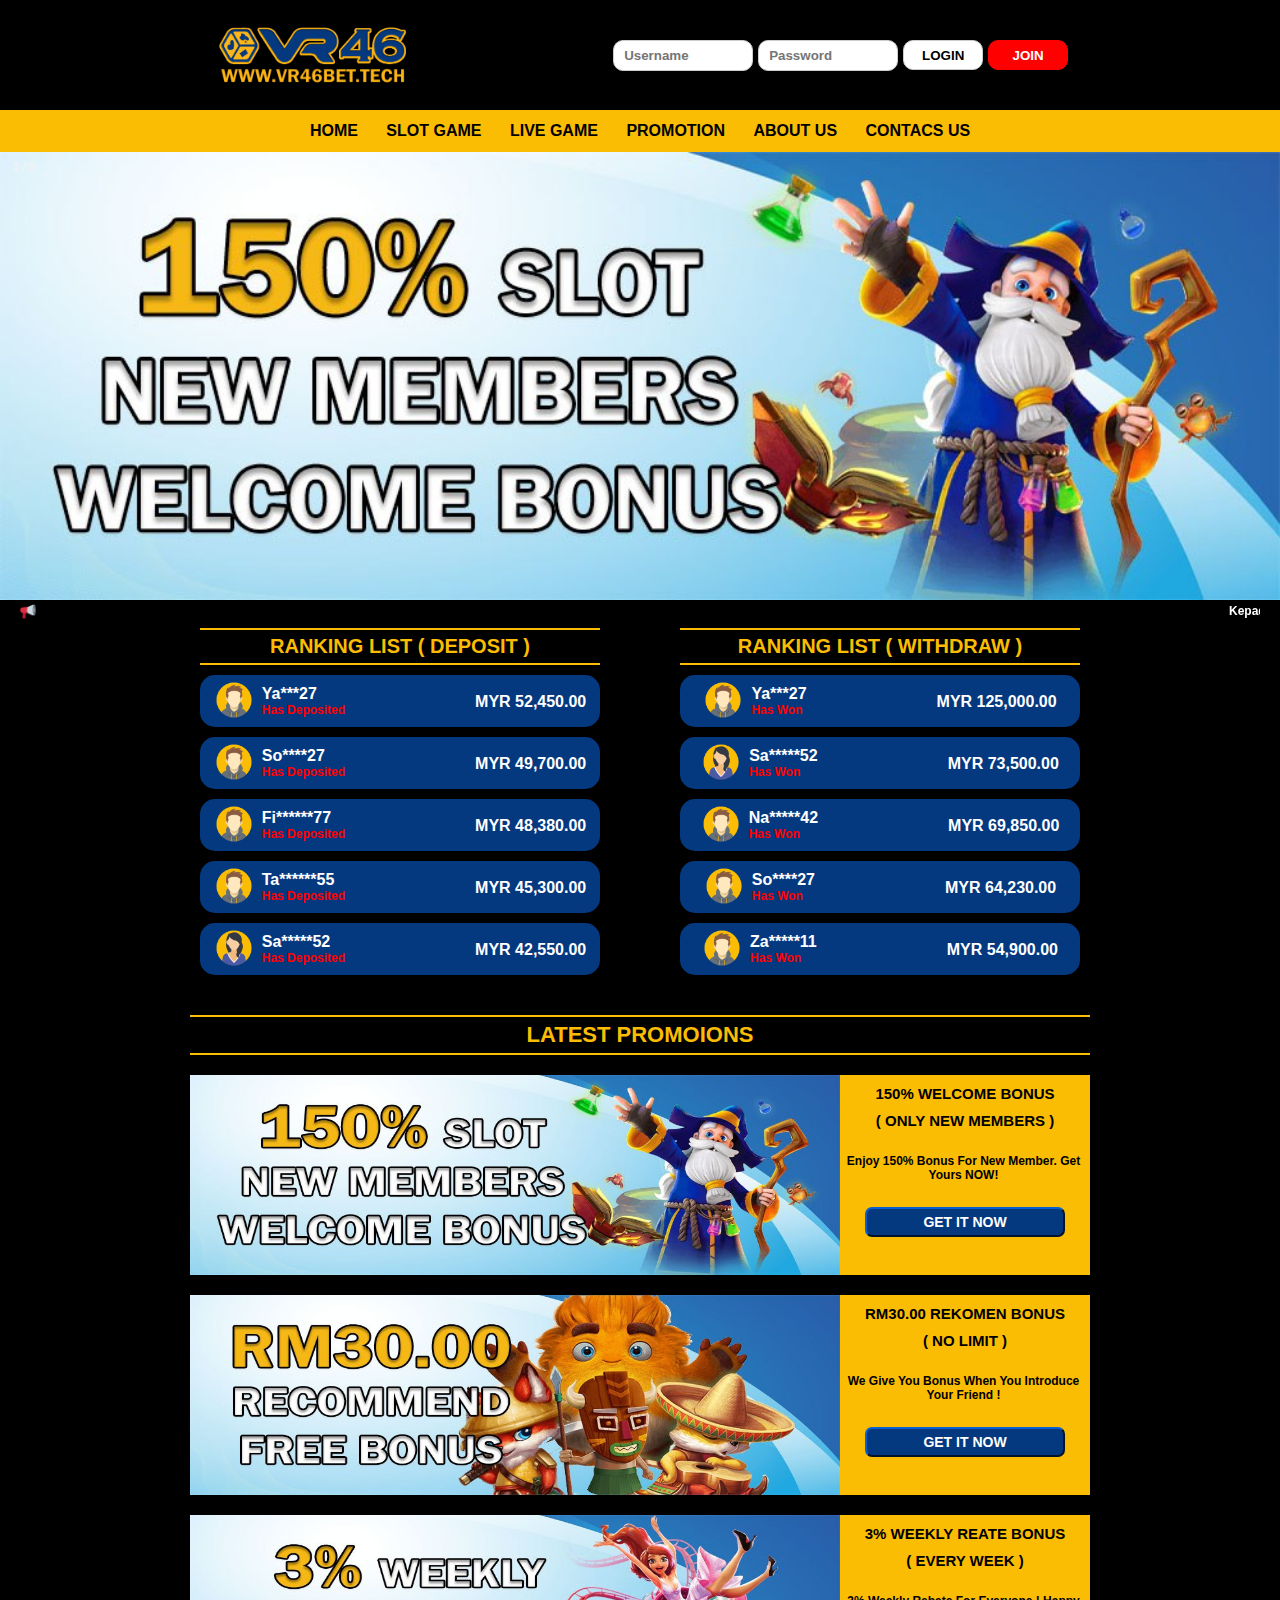
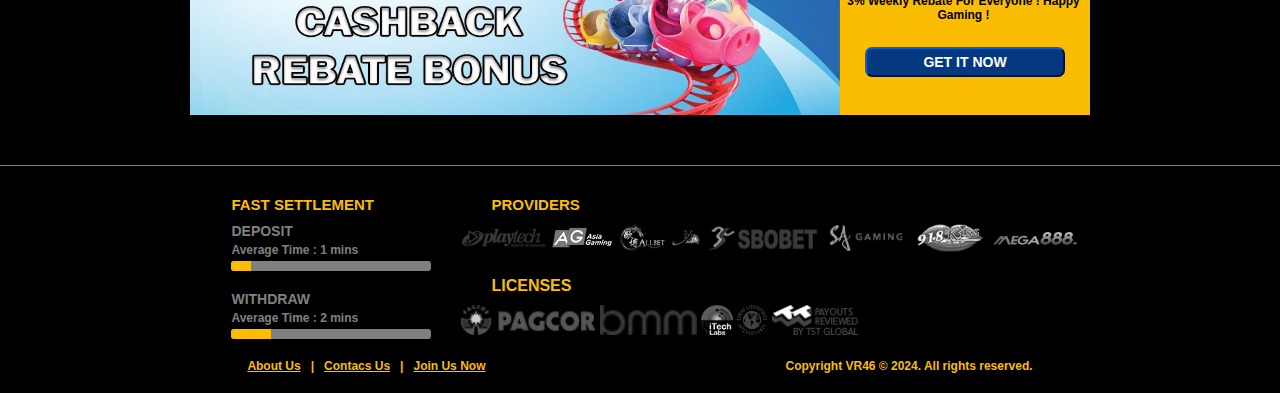
<file: index.html>
<!DOCTYPE html>
<html>
<head>
	<meta charset="utf-8">
	<link rel="stylesheet" type="text/css" href="style.css">

	<title>VR46 Gaming</title>
	<link rel="shortcut icon" href="logo.png">
	
	<style>
		#outer0 {
			display: flex;
			justify-content: center;
			text-align: center;
		}
	</style>

	<style>
		#outer {
			display: flex;
			justify-content: center;
			text-align: center;
		}
	</style>

	<style>
		#outer2 {
			display: flex;
			justify-content: center;
			text-align: center;
		}
	</style>

	<style>
		#outer3 {
			display: grid;
			justify-content: center;
			text-align: center;
		}
	</style>

</head>
<body>

<div id="outer0">
	<div id="inner0"></div>

		<header>
		<img src="png.png" class="logo">
		<input type="text" name="Username" placeholder="Username" class="box" required>
		<input type="password" name="Password" placeholder="Password" class="box" required>
		<button class="login"><a href="#" type="button" onclick="openPopupLogin()">LOGIN</a></button>
		<button class="join"><a href="join.html">JOIN</a></button>

	</header>
</div>

	<!-- Top Bar Content -->

	<nav class="navbar">
		<div class="navdiv">
			<ul>
				<li><a href="index.html">HOME</a></li>
				<li><a href="slot.html">SLOT GAME</a></li>
				<li><a href="live.html">LIVE GAME</a></li>
				<li><a href="promotion.html">PROMOTION</a></li>
				<li><a href="about.html">ABOUT US</a></li>
				<li><a href="contac.html">CONTACS US</a></li>
			</ul>
		</div>
	</nav>

	<!-- End Top Bar Content -->


<!-- Slideshow container -->

<div class="slideshow-container">

  <!-- Full-width images with number and caption text -->

  <div class="mySlides fade">
    <div class="numbertext">1 / 8</div>
    <img src="p1.jpg" style="width:100%">
  </div>

  <div class="mySlides fade">
    <div class="numbertext">2 / 8</div>
    <img src="p2.jpg" style="width:100%">
  </div>

  <div class="mySlides fade">
    <div class="numbertext">3 / 8</div>
    <img src="p3.jpg" style="width:100%">
  </div>

  <div class="mySlides fade">
    <div class="numbertext">4 / 8</div>
    <img src="p4.jpg" style="width:100%">
  </div>

  <div class="mySlides fade">
    <div class="numbertext">5 / 8</div>
    <img src="p5.jpg" style="width:100%">
  </div>

  <div class="mySlides fade">
    <div class="numbertext">6 / 8</div>
    <img src="p6.jpg" style="width:100%">
  </div>

    <div class="mySlides fade">
    <div class="numbertext">7 / 8</div>
    <img src="p7.jpg" style="width:100%">
  </div>

  <div class="mySlides fade">
    <div class="numbertext">8 / 8</div>
    <img src="p8.jpg" style="width:100%">
  </div>

<!-- End Slideshow container -->

		<div class="popup-login2" id="popuplogin2">
			<img src="error.png">
			<h2>Something Error ! Please try again later.</h2>
			<button type="button" onclick="closePopupLogin()">OK</button>
		</div>

		<script>
		let popuplogin = document.getElementById("popuplogin2");

		function openPopupLogin(){
			popuplogin.classList.add("open-popup-login2");
		}
		function closePopupLogin(){
			popuplogin.classList.remove("open-popup-login2");
		}
		</script>

	<div class="run-stop">
		<img src="run.png">
	<marquee scrollamount="5" direction="left">
	<h1>Kepada Pelanggan Kami Semua,hanya (WWW.VR46BET.TECH) adalah laman web rasmi VR46. Untuk Keterangan Lanjut Boleh Hubungi Kami Di (CONTACS US) . Pembayaran Hadiah Jackpot Hanya untuk Deposit RM30.00 Dan Keatas.Permainan Slot Yang Tidak Normal Seperti Simpan Free Game Juga Tidak Dibayar!!!Goodluck Enjoy.</h1>
	</marquee>
	</div>


<div id="outer">
	<div id="inner"></div>
		

		<div class="ranking-all">


				<div id="verticle-line" class="line"></div>


			<div>
				<div class="ranking">RANKING LIST ( DEPOSIT )</div>
			</div>


				<div id="verticle-line" class="line"></div>


			<div class="ranking-cover">

				<div class="ranking-left">

						<div class="ranking-1">
							<img src="boy.png" class="ranking-user">
						</div>

						<div class="ranking-2">
							<div class="ranking-name">Ya***27</div>
							<div class="ranking-status">Has Deposited</div>
						</div>

				</div>

					<div class="ranking-3">
						<div class="ranking-amount">MYR 52,450.00</div>
					</div>

			</div>



			<div class="ranking-cover">

				<div class="ranking-left">

						<div class="ranking-1">
							<img src="boy.png" class="ranking-user">
						</div>

						<div class="ranking-2">
							<div class="ranking-name">So****27</div>
							<div class="ranking-status">Has Deposited</div>
						</div>

				</div>

					<div class="ranking-3">
						<div class="ranking-amount">MYR 49,700.00</div>
					</div>

			</div>



			<div class="ranking-cover">

				<div class="ranking-left">

						<div class="ranking-1">
							<img src="boy.png" class="ranking-user">
						</div>

						<div class="ranking-2">
							<div class="ranking-name">Fi******77</div>
							<div class="ranking-status">Has Deposited</div>
						</div>

				</div>

					<div class="ranking-3">
						<div class="ranking-amount">MYR 48,380.00</div>
					</div>

			</div>



			<div class="ranking-cover">

				<div class="ranking-left">

						<div class="ranking-1">
							<img src="boy.png" class="ranking-user">
						</div>

						<div class="ranking-2">
							<div class="ranking-name">Ta******55</div>
							<div class="ranking-status">Has Deposited</div>
						</div>

				</div>

					<div class="ranking-3">
						<div class="ranking-amount">MYR 45,300.00</div>
					</div>

			</div>



			<div class="ranking-cover">

				<div class="ranking-left">

						<div class="ranking-1">
							<img src="girls.png" class="ranking-user">
						</div>

						<div class="ranking-2">
							<div class="ranking-name">Sa*****52</div>
							<div class="ranking-status">Has Deposited</div>
						</div>

				</div>

					<div class="ranking-3">
						<div class="ranking-amount">MYR 42,550.00</div>
					</div>

			</div>

		</div>



		<div class="ranking-all2">


			<div id="verticle-line" class="line"></div>

			<div>
				<div class="ranking">RANKING LIST ( WITHDRAW )</div>
			</div>


				<div id="verticle-line" class="line"></div>


			<div class="ranking-cover">

				<div class="ranking-left">

						<div class="ranking-1">
							<img src="boy.png" class="ranking-user">
						</div>

						<div class="ranking-2">
							<div class="ranking-name">Ya***27</div>
							<div class="ranking-status">Has Won</div>
						</div>

				</div>

					<div class="ranking-3">
						<div class="ranking-amount">MYR 125,000.00</div>
					</div>

			</div>



			<div class="ranking-cover">

				<div class="ranking-left">

						<div class="ranking-1">
							<img src="girls.png" class="ranking-user">
						</div>

						<div class="ranking-2">
							<div class="ranking-name">Sa*****52</div>
							<div class="ranking-status">Has Won</div>
						</div>

				</div>

					<div class="ranking-3">
						<div class="ranking-amount">MYR 73,500.00</div>
					</div>

			</div>



			<div class="ranking-cover">

				<div class="ranking-left">

						<div class="ranking-1">
							<img src="boy.png" class="ranking-user">
						</div>

						<div class="ranking-2">
							<div class="ranking-name">Na*****42</div>
							<div class="ranking-status">Has Won</div>
						</div>

				</div>

					<div class="ranking-3">
						<div class="ranking-amount">MYR 69,850.00</div>
					</div>

			</div>



			<div class="ranking-cover">

				<div class="ranking-left">

						<div class="ranking-1">
							<img src="boy.png" class="ranking-user">
						</div>

						<div class="ranking-2">
							<div class="ranking-name">So****27</div>
							<div class="ranking-status">Has Won</div>
						</div>

				</div>

					<div class="ranking-3">
						<div class="ranking-amount">MYR 64,230.00</div>
					</div>

			</div>



			<div class="ranking-cover">

				<div class="ranking-left">

						<div class="ranking-1">
							<img src="boy.png" class="ranking-user">
						</div>

						<div class="ranking-2">
							<div class="ranking-name">Za*****11</div>
							<div class="ranking-status">Has Won</div>
						</div>

				</div>

					<div class="ranking-3">
						<div class="ranking-amount">MYR 54,900.00</div>
					</div>

			</div>

		</div>

</div>


<div id="outer3">
	<div id="inner3"></div>


			<div id="verticle-line" class="line-pro1"></div>

			<div>
				<div class="latest">LATEST PROMOIONS</div>
			</div>


				<div id="verticle-line" class="line-pro2"></div>


	<div class="container-promotion">
		<img src="p1.jpg" alt="">
		<div class="text">
			<h2>150% WELCOME BONUS</h2>
			<h2>( ONLY NEW MEMBERS )</h2>
			<p>Enjoy 150% Bonus For New Member. Get Yours NOW!</p>
			<button><a href="join.html">GET IT NOW</a></button>
		</div>
	</div>

	<div class="container-promotion">
		<img src="p5.jpg" alt="">
		<div class="text">
			<h2>RM30.00 REKOMEN BONUS</h2>
			<h2>( NO LIMIT )</h2>
			<p>We Give You Bonus When You Introduce Your Friend !</p>
			<button><a href="join.html">GET IT NOW</a></button>
		</div>
	</div>

	<div class="container-promotion">
		<img src="p7.jpg" alt="">
		<div class="text">
			<h2>3% WEEKLY REATE BONUS</h2>
			<h2>( EVERY WEEK )</h2>
			<p>3% Weekly Rebate For Everyone ! Happy Gaming !</p>
			<button><a href="join.html">GET IT NOW</a></button>
		</div>
	</div>
</div>

<!-- Footer container -->

<div class="footer-bg">

	<div id="verticle-line" class="footer-line"></div>

	<div id="outer10">
		<div id="inner10"></div>

	<div class="row1">

		<div class="footer">
			<div class="process">
				<div class="top-name">FAST SETTLEMENT</div>
				<div class="container-text">DEPOSIT</div>
				<div class="container-text2">Average Time : 1 mins</div>
				<div class="process-bar">
					<div class="processd1 processd2"></div>
				</div>
				<div class="container-text">WITHDRAW</div>
				<div class="container-text2">Average Time : 2 mins</div>
				<div class="process-bar">
					<div class="processw1 processw2"></div>
				</div>
			</div>
		</div>

		<div class="footer">
			<div class="footer-divider">
				<div class="top-name">PROVIDERS</div>
				<img src="providers1.png" class="footer-banner">
				<img src="providers2.png" class="footer-banner">
				<img src="providers3.png" class="footer-banner">
				<img src="providers4.png" class="footer-banner">
				<img src="providers5.png" class="footer-banner">
				<img src="providers6.png" class="footer-banner">
				<img src="providers7.png" class="footer-banner">
				<img src="providers8.png" class="footer-banner">
				<div class="top-name2">LICENSES</div>
				<img src="licenses1.png" class="footer-banner">
				<img src="licenses2.png" class="footer-banner">
				<img src="licenses3.png" class="footer-banner">
				<img src="licenses4.png" class="footer-banner">
				<img src="licenses5.png" class="footer-banner">
			</div>
		</div>

	</div>

		<div class="bottom-finish">
			<div class="bottom-text">
				<a href="about.html">About Us</a>
				<div class="text-divider">|</div>
				<a href="contac.html">Contacs Us</a>
				<div class="text-divider">|</div>
				<a href="join.html">Join Us Now</a>
			</div>
				<div class="copyright">Copyright VR46 © 2024. All rights reserved.</div>
		</div>
	</div>
</div>

<!-- End Footer container -->

<script>
	let slideIndex = 0;
showSlides();

function showSlides() {
  let i;
  let slides = document.getElementsByClassName("mySlides");
  for (i = 0; i < slides.length; i++) {
    slides[i].style.display = "none";
  }
  slideIndex++;
  if (slideIndex > slides.length) {slideIndex = 1}
  slides[slideIndex-1].style.display = "block";
  setTimeout(showSlides, 2000); // Change image every 2 seconds
}
</script>

</body>

</html>
</file>
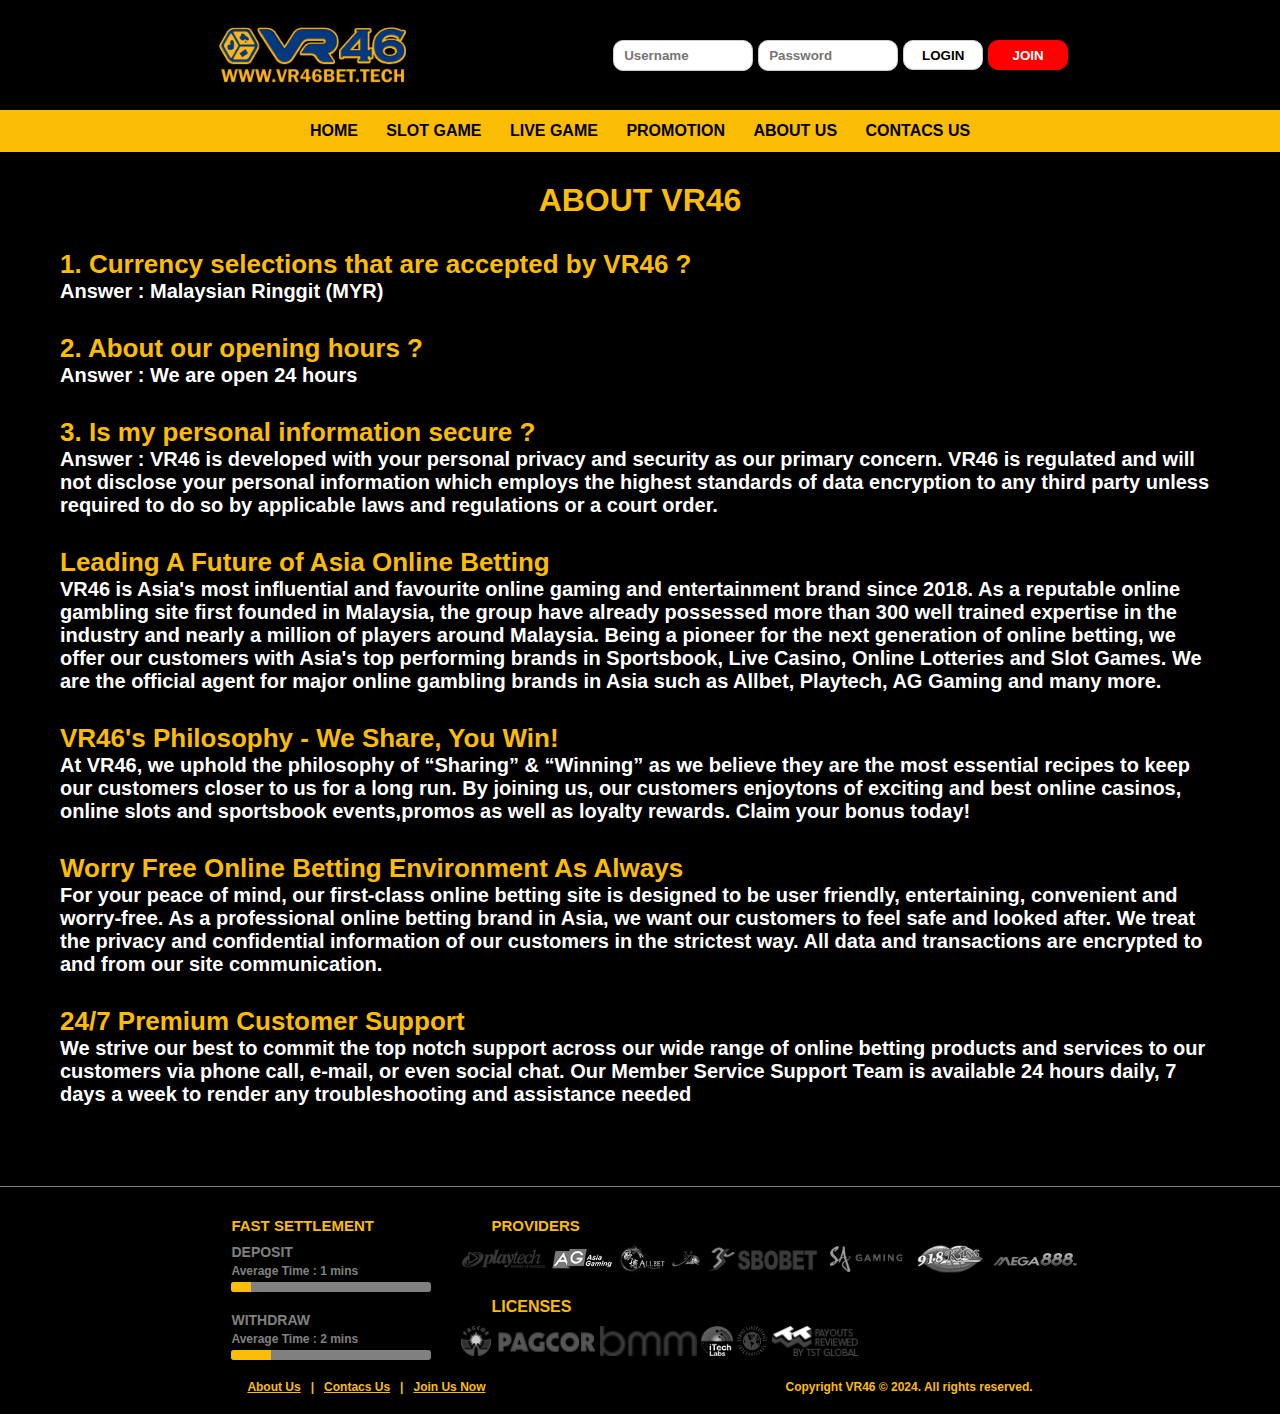
<file: about.html>
<!DOCTYPE html>
<html>
<head>
	<meta charset="utf-8">
	<link rel="stylesheet" type="text/css" href="style.css">

	<title>VR46 Gaming</title>
	<link rel="shortcut icon" href="logo.png">
	
	<style>
		#outer0 {
			display: flex;
			justify-content: center;
			text-align: center;
		}
	</style>

</head>
<body>

<div id="outer0">
	<div id="inner0"></div>

		<header>
		<img src="png.png" class="logo">
		<input type="text" name="Username" placeholder="Username" class="box" required>
		<input type="password" name="Password" placeholder="Password" class="box" required>
		<button class="login"><a href="#" type="button" onclick="openPopupLogin()">LOGIN</a></button>
		<button class="join"><a href="join.html">JOIN</a></button>

	</header>
</div>

	<!-- Top Bar Content -->

	<nav class="navbar">
		<div class="navdiv">
			<ul>
				<li><a href="index.html">HOME</a></li>
				<li><a href="slot.html">SLOT GAME</a></li>
				<li><a href="live.html">LIVE GAME</a></li>
				<li><a href="promotion.html">PROMOTION</a></li>
				<li><a href="about.html">ABOUT US</a></li>
				<li><a href="contac.html">CONTACS US</a></li>
			</ul>
		</div>
	</nav>

	<!-- End Top Bar Content -->

	<div class="about">
		<h1>ABOUT VR46</h1>

		<div class="about1">
			<h2>1. Currency selections that are accepted by VR46 ?</h2>
			<h6>Answer : Malaysian Ringgit (MYR)</h6>
		</div>

		<div class="about2">
		<h2>2. About our opening hours ?</h2>
		<h6>Answer : We are open 24 hours</h6>
		</div>

		<div class="about3">
		<h2>3. Is my personal information secure ?</h2>
		<h6>Answer : VR46 is developed with your personal privacy and security as our primary concern.  VR46 is regulated and will not disclose your personal information which employs the highest standards of data encryption to any third party unless required to do so by applicable laws and regulations or a court order. </h6>
		</div>

		<div class="about-all">
		<h2>Leading A Future of Asia Online Betting</h2>
		<h6>VR46 is Asia's most influential and favourite online gaming and entertainment brand since 2018. As a reputable online gambling site first founded in Malaysia, the group have already possessed more than 300 well trained expertise in the industry and nearly a million of players around Malaysia. Being a pioneer for the next generation of online betting, we offer our customers with Asia's top performing brands in Sportsbook, Live Casino, Online Lotteries and Slot Games. We are the official agent for major online gambling brands in Asia such as Allbet, Playtech, AG Gaming and many more.</h6>
		</div>
			
		<div class="about-all">
		<h2>VR46's Philosophy - We Share, You Win!</h2>
		<h6>At VR46, we uphold the philosophy of “Sharing” & “Winning” as we believe they are the most essential recipes to keep our customers closer to us for a long run. By joining us, our customers enjoytons of exciting and best online casinos, online slots and sportsbook events,promos as well as loyalty rewards. Claim your bonus today!</h6>
		</div>
		
		<div class="about-all">
		<h2>Worry Free Online Betting Environment As Always</h2>
		<h6>For your peace of mind, our first-class online betting site is designed to be user friendly, entertaining, convenient and worry-free. As a professional online betting brand in Asia, we want our customers to feel safe and looked after. We treat the privacy and confidential information of our customers in the strictest way. All data and transactions are encrypted to and from our site communication.</h6>
		</div>

		<div class="about-all">
		<h2>24/7 Premium Customer Support</h2>
		<h6>We strive our best to commit the top notch support across our wide range of online betting products and services to our customers via phone call, e-mail, or even social chat. Our Member Service Support Team is available 24 hours daily, 7 days a week to render any troubleshooting and assistance needed</h6>
		</div>

	</div>

		<div class="popup-login" id="popuplogin">
			<img src="error.png">s
			<h2>Something Error ! Please try again later.</h2>
			<button type="button" onclick="closePopupLogin()">OK</button>
		</div>

		<script>
		let popuplogin = document.getElementById("popuplogin");

		function openPopupLogin(){
			popuplogin.classList.add("open-popup-login");
		}
		function closePopupLogin(){
			popuplogin.classList.remove("open-popup-login");
		}

		</script>
		
<!-- Footer container -->

<div class="footer-bg">

	<div id="verticle-line" class="footer-line"></div>

	<div id="outer10">
		<div id="inner10"></div>

	<div class="row1">

		<div class="footer">
			<div class="process">
				<div class="top-name">FAST SETTLEMENT</div>
				<div class="container-text">DEPOSIT</div>
				<div class="container-text2">Average Time : 1 mins</div>
				<div class="process-bar">
					<div class="processd1 processd2"></div>
				</div>
				<div class="container-text">WITHDRAW</div>
				<div class="container-text2">Average Time : 2 mins</div>
				<div class="process-bar">
					<div class="processw1 processw2"></div>
				</div>
			</div>
		</div>

		<div class="footer">
			<div class="footer-divider">
				<div class="top-name">PROVIDERS</div>
				<img src="providers1.png" class="footer-banner">
				<img src="providers2.png" class="footer-banner">
				<img src="providers3.png" class="footer-banner">
				<img src="providers4.png" class="footer-banner">
				<img src="providers5.png" class="footer-banner">
				<img src="providers6.png" class="footer-banner">
				<img src="providers7.png" class="footer-banner">
				<img src="providers8.png" class="footer-banner">
				<div class="top-name2">LICENSES</div>
				<img src="licenses1.png" class="footer-banner">
				<img src="licenses2.png" class="footer-banner">
				<img src="licenses3.png" class="footer-banner">
				<img src="licenses4.png" class="footer-banner">
				<img src="licenses5.png" class="footer-banner">
			</div>
		</div>

	</div>

		<div class="bottom-finish">
			<div class="bottom-text">
				<a href="about.html">About Us</a>
				<div class="text-divider">|</div>
				<a href="contac.html">Contacs Us</a>
				<div class="text-divider">|</div>
				<a href="join.html">Join Us Now</a>
			</div>
				<div class="copyright">Copyright VR46 © 2024. All rights reserved.</div>
		</div>
	</div>
</div>

<!-- End Footer container -->

</body>
</html>
</file>
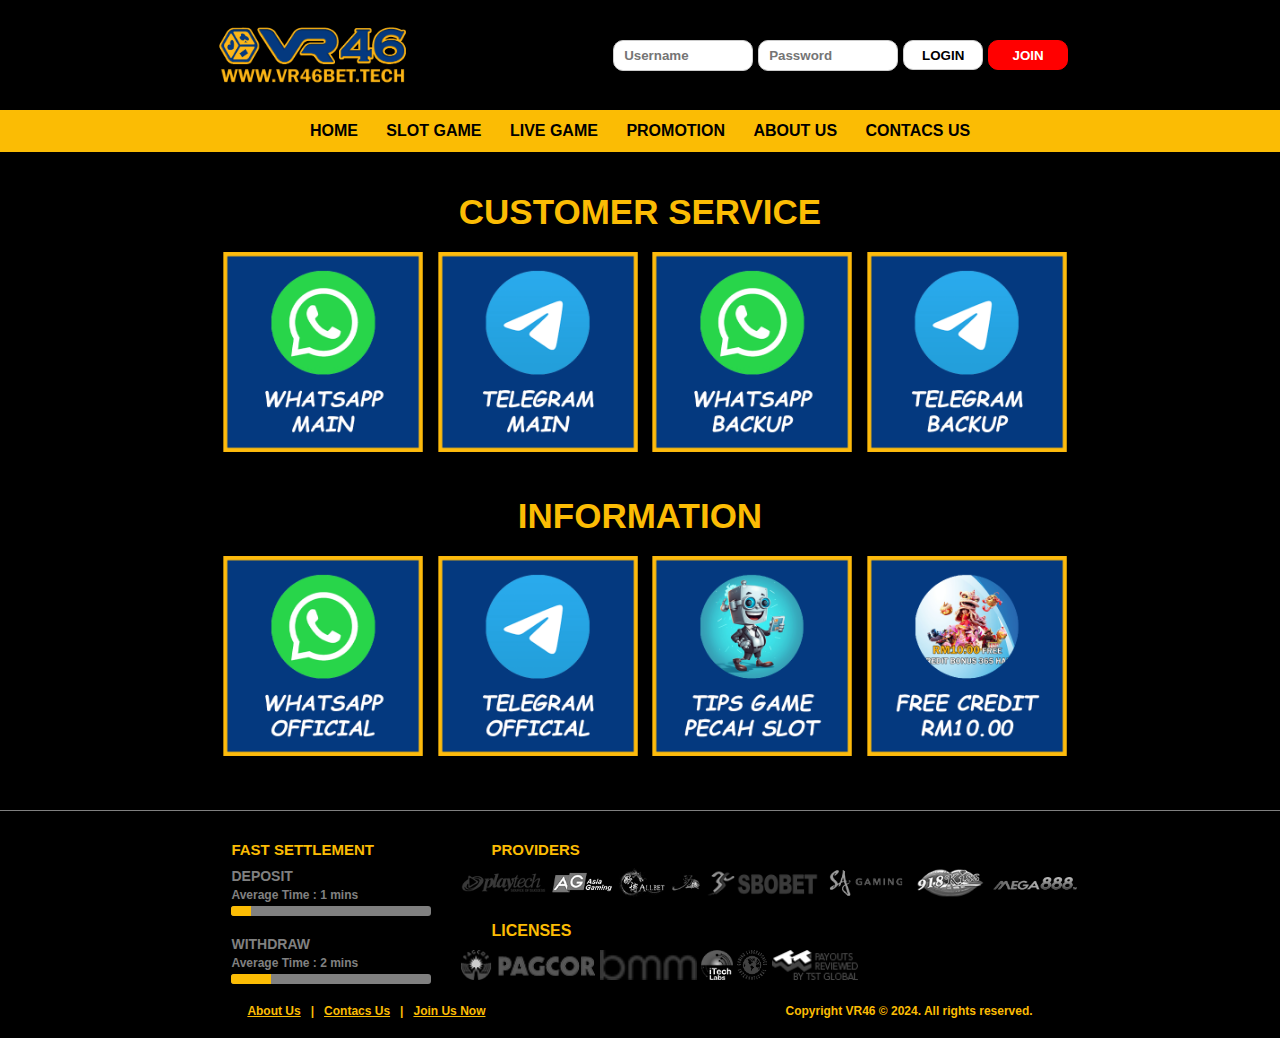
<file: contac.html>
<!DOCTYPE html>
<html>
<head>
	<meta charset="utf-8">
	<link rel="stylesheet" type="text/css" href="style.css">

	<title>VR46 Gaming</title>
	<link rel="shortcut icon" href="logo.png">

	<style>
		#outer {
			display: flex;
			justify-content: center;
			text-align: center;
		}
	</style>

	<style>
		#outer2 {
			display: flex;
			justify-content: center;
			text-align: center;
		}
	</style>

	<style>
		#outer0 {
			display: flex;
			justify-content: center;
			text-align: center;
		}
	</style>

</head>
<body>

<div id="outer0">
	<div id="inner0"></div>

		<header>
		<img src="png.png" class="logo">
		<input type="text" name="Username" placeholder="Username" class="box" required>
		<input type="password" name="Password" placeholder="Password" class="box" required>
		<button class="login"><a href="#" type="button" onclick="openPopupLogin()">LOGIN</a></button>
		<button class="join"><a href="join.html">JOIN</a></button>

	</header>
</div>

	<!-- Top Bar Content -->

	<nav class="navbar">
		<div class="navdiv">
			<ul>
				<li><a href="index.html">HOME</a></li>
				<li><a href="slot.html">SLOT GAME</a></li>
				<li><a href="live.html">LIVE GAME</a></li>
				<li><a href="promotion.html">PROMOTION</a></li>
				<li><a href="about.html">ABOUT US</a></li>
				<li><a href="contac.html">CONTACS US</a></li>
			</ul>
		</div>
	</nav>

	<!-- End Top Bar Content -->

<div id="outer">
	<div id="inner"></div>

		<div>
			<div class="contac-us">
			<h2>CUSTOMER SERVICE</h2>
			</div>
			<div class="banner">
				<a href="https://wa.link/eyibqu"><img src="c1.png" alt="" height="auto" width="200px"></a>
				<a href="https://wa.link/00v1zv"><img src="c2.png" alt="" height="auto" width="200px"></a>
				<a href="https://t.me/vr46_main"><img src="c3.png" alt="" height="auto" width="200px"></a>
				<a href="https://t.me/vr46_mkt2"><img src="c4.png" alt="" height="auto" width="200px"></a>
			</div>
		</div>
</div>


<div id="outer2">
	<div id="inner2"></div>

		<div>
			<div class="contac-us">
			<h2>INFORMATION</h2>
			</div>
			<div class="banner">
				<a href="https://www.whatsapp.com/channel/0029VaNlfAe8fewvmP8eCn1c"><img src="i1.png" alt="" height="auto" width="200px"></a>
				<a href="https://t.me/vr46_bukticuci"><img src="i2.png" alt="" height="auto" width="200px"></a>
				<a href="https://t.me/tipspecah_bot"><img src="i3.png" alt="" height="auto" width="200px"></a>
				<a href="https://t.me/VR46Free365_bot"><img src="i4.png" alt="" height="auto" width="200px"></a>
			</div>
		</div>
</div>

		<div class="popup-login" id="popuplogin">
			<img src="error.png">s
			<h2>Something Error ! Please try again later.</h2>
			<button type="button" onclick="closePopupLogin()">OK</button>
		</div>

		<script>
		let popuplogin = document.getElementById("popuplogin");

		function openPopupLogin(){
			popuplogin.classList.add("open-popup-login");
		}
		function closePopupLogin(){
			popuplogin.classList.remove("open-popup-login");
		}

		</script>
		
<!-- Footer container -->

<div class="footer-bg">

	<div id="verticle-line" class="footer-line"></div>

	<div id="outer10">
		<div id="inner10"></div>

	<div class="row1">

		<div class="footer">
			<div class="process">
				<div class="top-name">FAST SETTLEMENT</div>
				<div class="container-text">DEPOSIT</div>
				<div class="container-text2">Average Time : 1 mins</div>
				<div class="process-bar">
					<div class="processd1 processd2"></div>
				</div>
				<div class="container-text">WITHDRAW</div>
				<div class="container-text2">Average Time : 2 mins</div>
				<div class="process-bar">
					<div class="processw1 processw2"></div>
				</div>
			</div>
		</div>

		<div class="footer">
			<div class="footer-divider">
				<div class="top-name">PROVIDERS</div>
				<img src="providers1.png" class="footer-banner">
				<img src="providers2.png" class="footer-banner">
				<img src="providers3.png" class="footer-banner">
				<img src="providers4.png" class="footer-banner">
				<img src="providers5.png" class="footer-banner">
				<img src="providers6.png" class="footer-banner">
				<img src="providers7.png" class="footer-banner">
				<img src="providers8.png" class="footer-banner">
				<div class="top-name2">LICENSES</div>
				<img src="licenses1.png" class="footer-banner">
				<img src="licenses2.png" class="footer-banner">
				<img src="licenses3.png" class="footer-banner">
				<img src="licenses4.png" class="footer-banner">
				<img src="licenses5.png" class="footer-banner">
			</div>
		</div>

	</div>

		<div class="bottom-finish">
			<div class="bottom-text">
				<a href="about.html">About Us</a>
				<div class="text-divider">|</div>
				<a href="contac.html">Contacs Us</a>
				<div class="text-divider">|</div>
				<a href="join.html">Join Us Now</a>
			</div>
				<div class="copyright">Copyright VR46 © 2024. All rights reserved.</div>
		</div>
	</div>
</div>

<!-- End Footer container -->

</body>
</html>
</file>
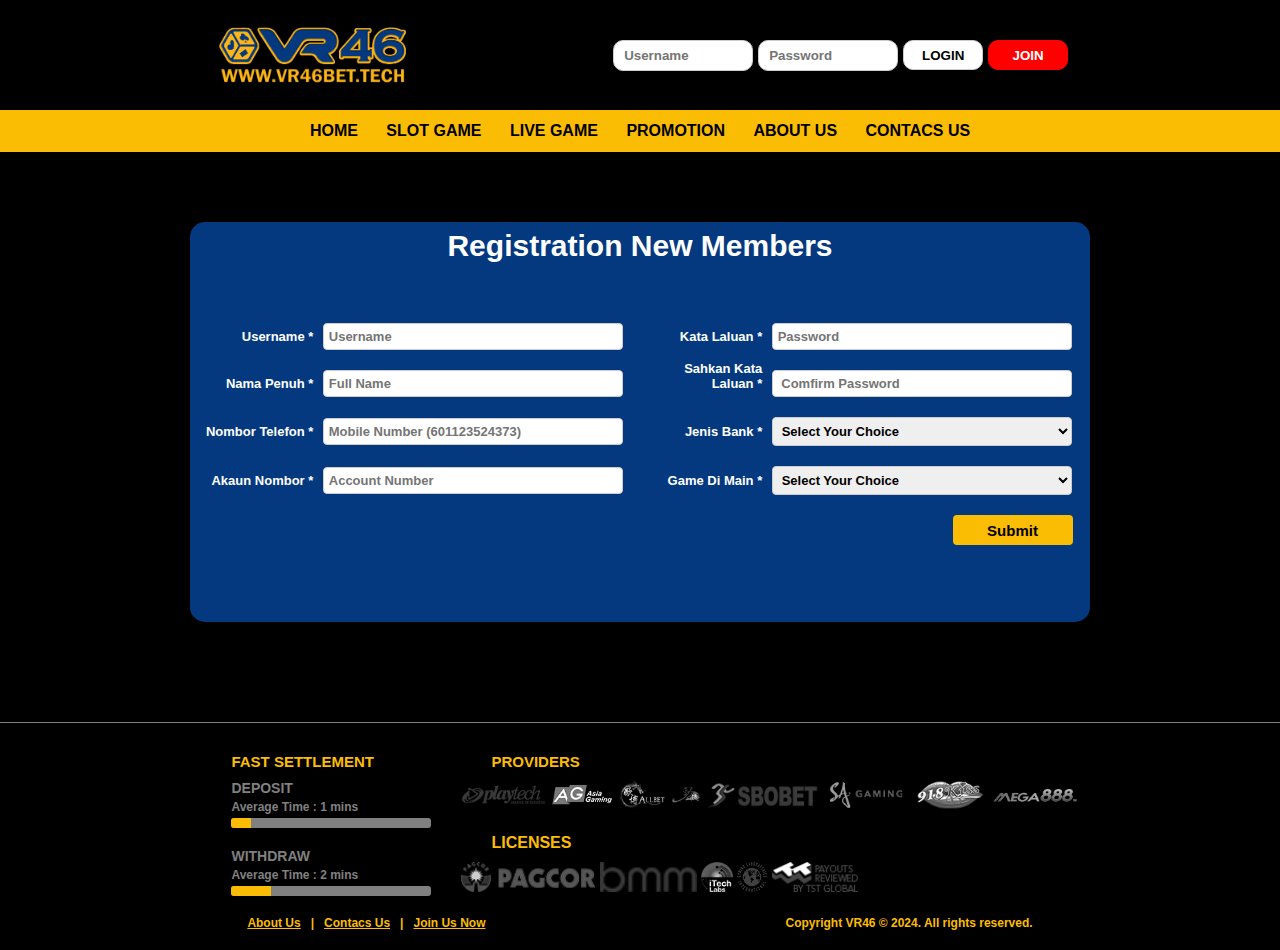
<file: join.html>
<!DOCTYPE html>
<html>
<head>
	<meta charset="utf-8">
	<link rel="stylesheet" type="text/css" href="style.css">

	<title>VR46 Gaming</title>
	<link rel="shortcut icon" href="logo.png">

	<style>
		#outer {
			display: flex;
			justify-content: center;
			text-align: center;
		}
	</style>

	<style>
		#outer0 {
			display: flex;
			justify-content: center;
			text-align: center;
		}
	</style>

	<script src="https://ajax.googleapis.com/ajax/libs/jquery/3.5.1/jquery.min.js"></script>
	
</head>
<body>

<div id="outer0">
	<div id="inner0"></div>

	<header>
		<img src="png.png" class="logo">
		<input type="text" name="Username" placeholder="Username" class="box" required>
		<input type="password" name="Password" placeholder="Password" class="box" required>
		<button class="login"><a href="#" type="button" onclick="openPopupLogin()">LOGIN</a></button>
		<button class="join"><a href="join.html">JOIN</a></button>

	</header>
</div>

	<!-- Top Bar Content -->

	<nav class="navbar">
		<div class="navdiv">
			<ul>
				<li><a href="index.html">HOME</a></li>
				<li><a href="slot.html">SLOT GAME</a></li>
				<li><a href="live.html">LIVE GAME</a></li>
				<li><a href="promotion.html">PROMOTION</a></li>
				<li><a href="about.html">ABOUT US</a></li>
				<li><a href="contac.html">CONTACS US</a></li>
			</ul>
		</div>
	</nav>

	<!-- End Top Bar Content -->

<div id="outer">
	<div id="inner"></div>

	<div class="register">
		<form method="post" action="" class="form" onsubmit=" return sender()">

			<h4>Registration New Members</h4>

			<label>Username *</label>
			<input type="text" name="username" placeholder="Username" id="username" required>

			<label>Kata Laluan *</label>
			<input type="password" name="password" placeholder="Password" id="password" required>

			<label>Nama Penuh *</label>
			<input type="text" name="fullname" placeholder="Full Name" id="fullname" required>

			<label>Sahkan Kata Laluan *</label>
			<input type="password" name="password2" placeholder=" Comfirm Password" id="password2" required>

			<label>Nombor Telefon *</label>
			<input type="number" name="number" placeholder="Mobile Number (601123524373)" id="number" required>

			<label>Jenis Bank *</label>
			<select name="bank" data-placeholder="Select Your Choice" id="bank" required>
       			<option value="Select Your Choice">Select Your Choice</option>
       					<option value="MAYBANK">MAYBANK</option>
       					<option value="CIMB BANK">CIMB BANK</option>
       					<option value="PUBLIC BANK">PUBLIC BANK</option>
       					<option value="HONG LEONG BANK">HONG LEONG BANK</option>
       					<option value="RHB BANK">RHB BANK</option>
       					<option value="BANK SIMPANAN NASIONAL">BANK SIMPANAN NASIONAL</option>
       					<option value="TOUCH N GO">TOUCH N GO</option>
       					<option value="AMBANK">AMBANK</option>
       					<option value="AGROBANK">AGROBANK</option>
       					<option value="BANK ISLAM">BANK ISLAM</option>
       					<option value="BANK MUAMALAT">BANK MUAMALAT</option>
       					<option value="RAKYAT MALAYSIA">RAKYAT MALAYSIA</option>
       					<option value="AFFIN BANK">AFFIN BANK</option>
       					<option value="ALLIANCE BANK">ALLIANCE BANK</option>
       					<option value="OCBC BANK">OCBC BANK</option>
       					<option value="HSBC BANK">HSBC BANK</option>
						<option value="UNITED OVERSEAS BANK">UNITED OVERSEAS BANK</option>
       					<option value="CITIBANK">CITIBANK</option>
       					<option value="BIGPAY MALAYSIA">BIGPAY MALAYSIA</option>
       		</select>

       		<label>Akaun Nombor *</label>
			<input type="number" name="account" placeholder="Account Number" id="account" required>

			<label>Game Di Main *</label>
			<select name="product" data-placeholder="Select Your Choice" id="product" required>
       			<option value="Select Your Choice">Select Your Choice</option>
       					<option value="918KISS">918KISS</option>
       					<option value="MEGA888">MEGA888</option>
       					<option value="PUSSY88">PUSSY88</option>
       					<option value="JOKER123">JOKER123</option>
       					<option value="LIVE22">LIVE22</option>
       					<option value="GREATWALL">GREATWALL</option>
       					<option value="NEWTOWN">NEWTOWN</option>
       					<option value="LPE88">LPE88</option>
       		</select>

			<input type="submit" value="Submit" onclick="message()" id="submit">

			<div class="done-register">
				<div class="success" id="success">You have successfully registered at VR46</div>
			<div class="danger" id="danger">Feilds can't be Empty!</div>
			</div>

		</form>
	</div>
</div>



		<div class="popup-login" id="popuplogin">
			<img src="error.png">s
			<h2>Something Error ! Please try again later.</h2>
			<button type="button" onclick="closePopupLogin()">OK</button>
		</div>

		<script>
		let popuplogin = document.getElementById("popuplogin");

		function openPopupLogin(){
			popuplogin.classList.add("open-popup-login");
		}
		function closePopupLogin(){
			popuplogin.classList.remove("open-popup-login");
		}

		</script>



	<script src="script.js"></script>

<!-- Footer container -->

<div class="footer-bg">

	<div id="verticle-line" class="footer-line"></div>

	<div id="outer10">
		<div id="inner10"></div>

	<div class="row1">

		<div class="footer">
			<div class="process">
				<div class="top-name">FAST SETTLEMENT</div>
				<div class="container-text">DEPOSIT</div>
				<div class="container-text2">Average Time : 1 mins</div>
				<div class="process-bar">
					<div class="processd1 processd2"></div>
				</div>
				<div class="container-text">WITHDRAW</div>
				<div class="container-text2">Average Time : 2 mins</div>
				<div class="process-bar">
					<div class="processw1 processw2"></div>
				</div>
			</div>
		</div>

		<div class="footer">
			<div class="footer-divider">
				<div class="top-name">PROVIDERS</div>
				<img src="providers1.png" class="footer-banner">
				<img src="providers2.png" class="footer-banner">
				<img src="providers3.png" class="footer-banner">
				<img src="providers4.png" class="footer-banner">
				<img src="providers5.png" class="footer-banner">
				<img src="providers6.png" class="footer-banner">
				<img src="providers7.png" class="footer-banner">
				<img src="providers8.png" class="footer-banner">
				<div class="top-name2">LICENSES</div>
				<img src="licenses1.png" class="footer-banner">
				<img src="licenses2.png" class="footer-banner">
				<img src="licenses3.png" class="footer-banner">
				<img src="licenses4.png" class="footer-banner">
				<img src="licenses5.png" class="footer-banner">
			</div>
		</div>

	</div>

		<div class="bottom-finish">
			<div class="bottom-text">
				<a href="about.html">About Us</a>
				<div class="text-divider">|</div>
				<a href="contac.html">Contacs Us</a>
				<div class="text-divider">|</div>
				<a href="join.html">Join Us Now</a>
			</div>
				<div class="copyright">Copyright VR46 © 2024. All rights reserved.</div>
		</div>
	</div>
</div>

<!-- End Footer container -->

<script>


</script>
</body>
</html>
</file>
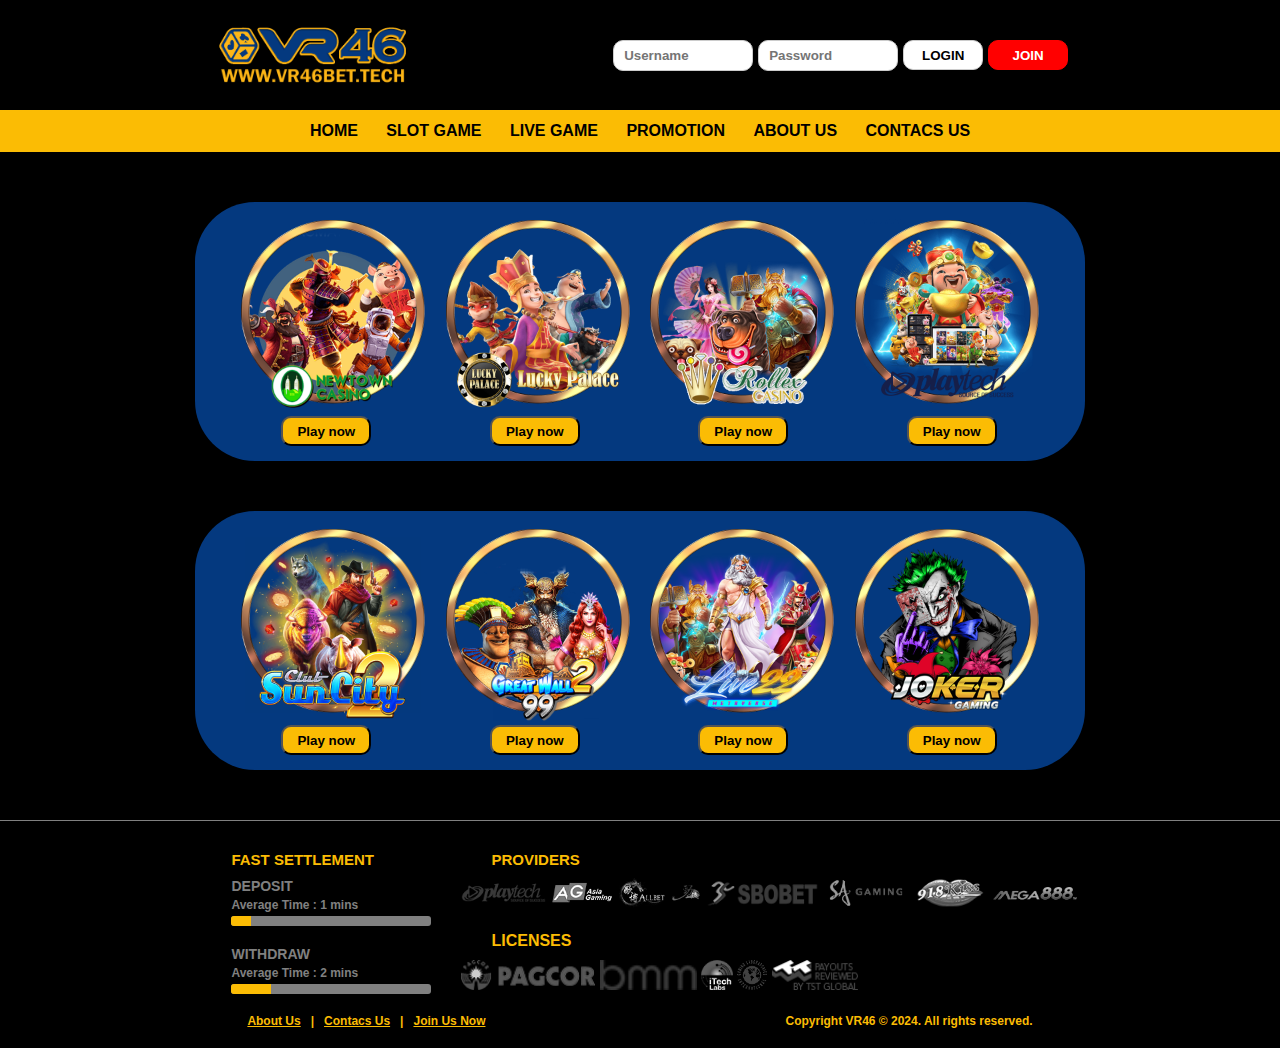
<file: live.html>
<!DOCTYPE html>
<html>
<head>
	<meta charset="utf-8">
	<link rel="stylesheet" type="text/css" href="style.css">

	<title>VR46 Gaming</title>
	<link rel="shortcut icon" href="logo.png">
	
	<style>
		#outer {
			display: flex;
			justify-content: center;
			text-align: center;
		}
	</style>

	<style>
		#outer2 {
			display: flex;
			justify-content: center;
			text-align: center;
		}
	</style>

	<style>
		#outer0 {
			display: flex;
			justify-content: center;
			text-align: center;
		}
	</style>

</head>
<body>

<div id="outer0">
	<div id="inner0"></div>

		<header>
		<img src="png.png" class="logo">
		<input type="text" name="Username" placeholder="Username" class="box" required>
		<input type="password" name="Password" placeholder="Password" class="box" required>
		<button class="login"><a href="#" type="button" onclick="openPopupLogin()">LOGIN</a></button>
		<button class="join"><a href="join.html">JOIN</a></button>

	</header>
</div>

	<!-- Top Bar Content -->

	<nav class="navbar">
		<div class="navdiv">
			<ul>
				<li><a href="index.html">HOME</a></li>
				<li><a href="slot.html">SLOT GAME</a></li>
				<li><a href="live.html">LIVE GAME</a></li>
				<li><a href="promotion.html">PROMOTION</a></li>
				<li><a href="about.html">ABOUT US</a></li>
				<li><a href="contac.html">CONTACS US</a></li>
			</ul>
		</div>
	</nav>

	<!-- End Top Bar Content -->

<div id="outer">
	<div id="inner"></div>

			<div class="slot">
				<img src="l1.png" class="product" width="200px" height="auto">
				<img src="l2.png" class="product" width="200px" height="auto">
				<img src="l3.png" class="product" width="200px" height="auto">
				<img src="l4.png" class="product" width="200px" height="auto">
				<button><a href="join.html">Play now</a></button>
				<button><a href="join.html">Play now</a></button>
				<button><a href="join.html">Play now</a></button>
				<button><a href="join.html">Play now</a></button>
			</div>
</div>

<div id="outer2">
	<div id="inner2"></div>

			<div class="slot">
				<img src="l5.png" class="product" width="200px" height="auto">
				<img src="l6.png" class="product" width="200px" height="auto">
				<img src="l7.png" class="product" width="200px" height="auto">
				<img src="l8.png" class="product" width="200px" height="auto">
				<button><a href="join.html">Play now</a></button>
				<button><a href="join.html">Play now</a></button>
				<button><a href="join.html">Play now</a></button>
				<button><a href="join.html">Play now</a></button>
			</div>
</div>

		<div class="popup-login" id="popuplogin">
			<img src="error.png">s
			<h2>Something Error ! Please try again later.</h2>
			<button type="button" onclick="closePopupLogin()">OK</button>
		</div>

		<script>
		let popuplogin = document.getElementById("popuplogin");

		function openPopupLogin(){
			popuplogin.classList.add("open-popup-login");
		}
		function closePopupLogin(){
			popuplogin.classList.remove("open-popup-login");
		}

		</script>
		
<!-- Footer container -->

<div class="footer-bg">

	<div id="verticle-line" class="footer-line"></div>

	<div id="outer10">
		<div id="inner10"></div>

	<div class="row1">

		<div class="footer">
			<div class="process">
				<div class="top-name">FAST SETTLEMENT</div>
				<div class="container-text">DEPOSIT</div>
				<div class="container-text2">Average Time : 1 mins</div>
				<div class="process-bar">
					<div class="processd1 processd2"></div>
				</div>
				<div class="container-text">WITHDRAW</div>
				<div class="container-text2">Average Time : 2 mins</div>
				<div class="process-bar">
					<div class="processw1 processw2"></div>
				</div>
			</div>
		</div>

		<div class="footer">
			<div class="footer-divider">
				<div class="top-name">PROVIDERS</div>
				<img src="providers1.png" class="footer-banner">
				<img src="providers2.png" class="footer-banner">
				<img src="providers3.png" class="footer-banner">
				<img src="providers4.png" class="footer-banner">
				<img src="providers5.png" class="footer-banner">
				<img src="providers6.png" class="footer-banner">
				<img src="providers7.png" class="footer-banner">
				<img src="providers8.png" class="footer-banner">
				<div class="top-name2">LICENSES</div>
				<img src="licenses1.png" class="footer-banner">
				<img src="licenses2.png" class="footer-banner">
				<img src="licenses3.png" class="footer-banner">
				<img src="licenses4.png" class="footer-banner">
				<img src="licenses5.png" class="footer-banner">
			</div>
		</div>

	</div>

		<div class="bottom-finish">
			<div class="bottom-text">
				<a href="about.html">About Us</a>
				<div class="text-divider">|</div>
				<a href="contac.html">Contacs Us</a>
				<div class="text-divider">|</div>
				<a href="join.html">Join Us Now</a>
			</div>
				<div class="copyright">Copyright VR46 © 2024. All rights reserved.</div>
		</div>
	</div>
</div>

<!-- End Footer container -->

</body>
</html>
</file>
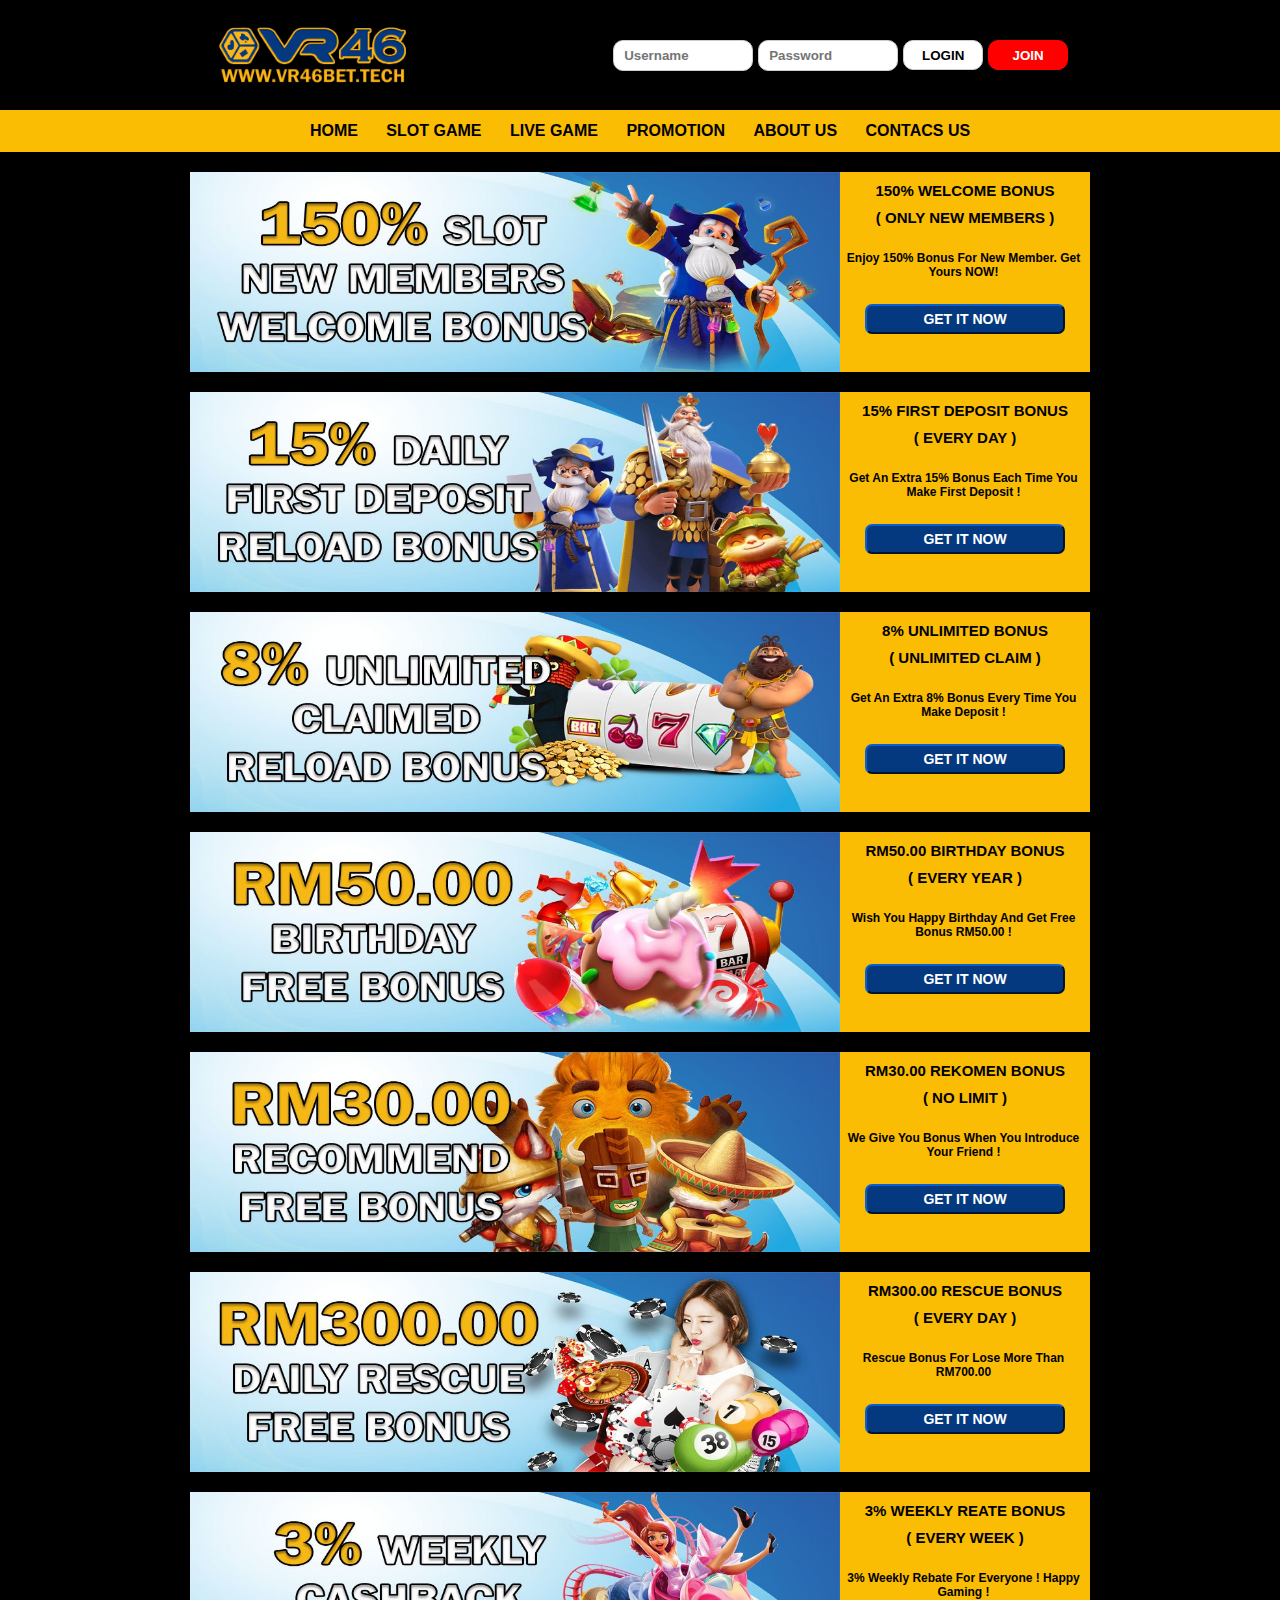
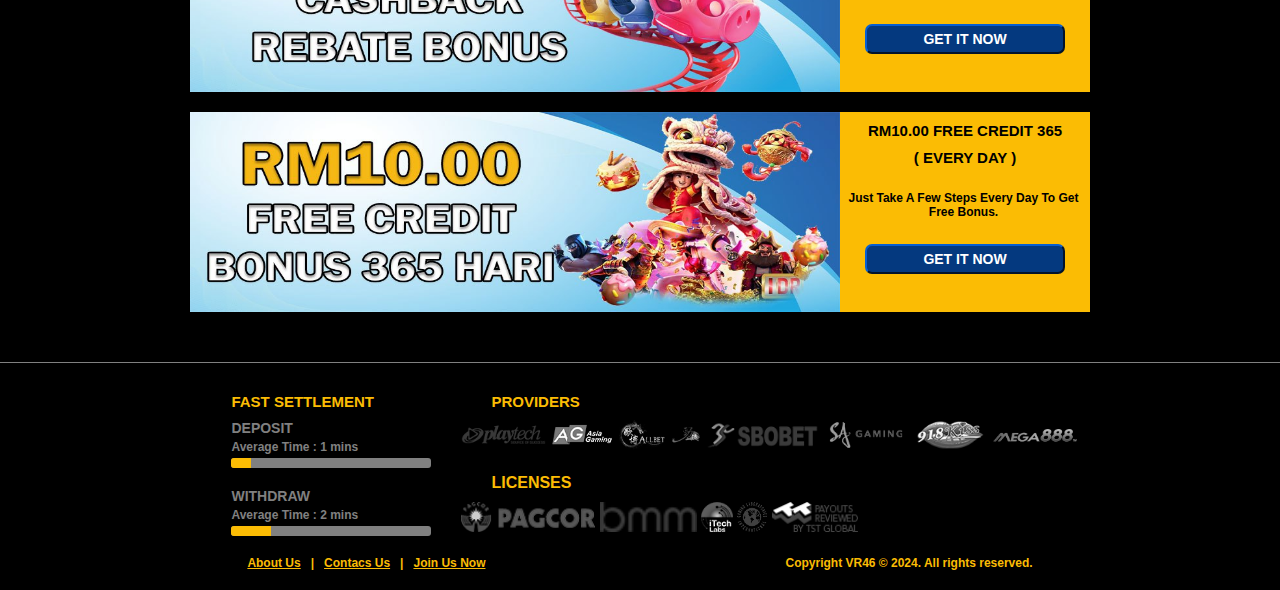
<file: promotion.html>
<!DOCTYPE html>
<html>
<head>
	<meta charset="utf-8">
	<link rel="stylesheet" type="text/css" href="style.css">

	<title>VR46 Gaming</title>
	<link rel="shortcut icon" href="logo.png">

	<style>
		#outer {
			display: grid;
			justify-content: center;
		}
	</style>
	
	<style>
		#outer0 {
			display: flex;
			justify-content: center;
			text-align: center;
		}
	</style>

</head>
<body>

<div id="outer0">
	<div id="inner0"></div>

		<header>
		<img src="png.png" class="logo">
		<input type="text" name="Username" placeholder="Username" class="box" required>
		<input type="password" name="Password" placeholder="Password" class="box" required>
		<button class="login"><a href="#" type="button" onclick="openPopupLogin()">LOGIN</a></button>
		<button class="join"><a href="join.html">JOIN</a></button>

	</header>
</div>

	<!-- Top Bar Content -->

	<nav class="navbar">
		<div class="navdiv">
			<ul>
				<li><a href="index.html">HOME</a></li>
				<li><a href="slot.html">SLOT GAME</a></li>
				<li><a href="live.html">LIVE GAME</a></li>
				<li><a href="promotion.html">PROMOTION</a></li>
				<li><a href="about.html">ABOUT US</a></li>
				<li><a href="contac.html">CONTACS US</a></li>
			</ul>
		</div>
	</nav>

	<!-- End Top Bar Content -->

<div id="outer">
	<div id="inner"></div>
	<div class="container-promotion">
		<img src="p1.jpg" alt="">
		<div class="text">
			<h2>150% WELCOME BONUS</h2>
			<h2>( ONLY NEW MEMBERS )</h2>
			<p>Enjoy 150% Bonus For New Member. Get Yours NOW!</p>
			<button><a href="join.html">GET IT NOW</a></button>
		</div>
	</div>

	<div class="container-promotion">
		<img src="p2.jpg" alt="">
		<div class="text">
			<h2>15% FIRST DEPOSIT BONUS</h2>
			<h2>( EVERY DAY )</h2>
			<p>Get An Extra 15% Bonus Each Time You Make First Deposit !</p>
			<button><a href="join.html">GET IT NOW</a></button>
		</div>
	</div>

	<div class="container-promotion">
		<img src="p3.jpg" alt="">
		<div class="text">
			<h2>8% UNLIMITED BONUS</h2>
			<h2>( UNLIMITED CLAIM )</h2>
			<p>Get An Extra 8% Bonus Every Time You Make Deposit !</p>
			<button><a href="join.html">GET IT NOW</a></button>
		</div>
	</div>

	<div class="container-promotion">
		<img src="p4.jpg" alt="">
		<div class="text">
			<h2>RM50.00 BIRTHDAY BONUS</h2>
			<h2>( EVERY YEAR )</h2>
			<p>Wish You Happy Birthday And Get Free Bonus RM50.00 !</p>
			<button><a href="join.html">GET IT NOW</a></button>
		</div>
	</div>

	<div class="container-promotion">
		<img src="p5.jpg" alt="">
		<div class="text">
			<h2>RM30.00 REKOMEN BONUS</h2>
			<h2>( NO LIMIT )</h2>
			<p>We Give You Bonus When You Introduce Your Friend !</p>
			<button><a href="join.html">GET IT NOW</a></button>
		</div>
	</div>

	<div class="container-promotion">
		<img src="p6.jpg" alt="">
		<div class="text">
			<h2>RM300.00 RESCUE BONUS</h2>
			<h2>( EVERY DAY )</h2>
			<p>Rescue Bonus For Lose More Than RM700.00</p>
			<button><a href="join.html">GET IT NOW</a></button>
		</div>
	</div>

	<div class="container-promotion">
		<img src="p7.jpg" alt="">
		<div class="text">
			<h2>3% WEEKLY REATE BONUS</h2>
			<h2>( EVERY WEEK )</h2>
			<p>3% Weekly Rebate For Everyone ! Happy Gaming !</p>
			<button><a href="join.html">GET IT NOW</a></button>
		</div>
	</div>

	<div class="container-promotion">
		<img src="p8.jpg" alt="">
		<div class="text">
			<h2>RM10.00 FREE CREDIT 365</h2>
			<h2>( EVERY DAY )</h2>
			<p>Just Take A Few Steps Every Day To Get Free Bonus.</p>
			<button><a href="join.html">GET IT NOW</a></button>
		</div>
	</div>
</div>

		<div class="popup-login" id="popuplogin">
			<img src="error.png">s
			<h2>Something Error ! Please try again later.</h2>
			<button type="button" onclick="closePopupLogin()">OK</button>
		</div>

		<script>
		let popuplogin = document.getElementById("popuplogin");

		function openPopupLogin(){
			popuplogin.classList.add("open-popup-login");
		}
		function closePopupLogin(){
			popuplogin.classList.remove("open-popup-login");
		}

		</script>
		
<!-- Footer container -->

<div class="footer-bg">

	<div id="verticle-line" class="footer-line"></div>

	<div id="outer10">
		<div id="inner10"></div>

	<div class="row1">

		<div class="footer">
			<div class="process">
				<div class="top-name">FAST SETTLEMENT</div>
				<div class="container-text">DEPOSIT</div>
				<div class="container-text2">Average Time : 1 mins</div>
				<div class="process-bar">
					<div class="processd1 processd2"></div>
				</div>
				<div class="container-text">WITHDRAW</div>
				<div class="container-text2">Average Time : 2 mins</div>
				<div class="process-bar">
					<div class="processw1 processw2"></div>
				</div>
			</div>
		</div>

		<div class="footer">
			<div class="footer-divider">
				<div class="top-name">PROVIDERS</div>
				<img src="providers1.png" class="footer-banner">
				<img src="providers2.png" class="footer-banner">
				<img src="providers3.png" class="footer-banner">
				<img src="providers4.png" class="footer-banner">
				<img src="providers5.png" class="footer-banner">
				<img src="providers6.png" class="footer-banner">
				<img src="providers7.png" class="footer-banner">
				<img src="providers8.png" class="footer-banner">
				<div class="top-name2">LICENSES</div>
				<img src="licenses1.png" class="footer-banner">
				<img src="licenses2.png" class="footer-banner">
				<img src="licenses3.png" class="footer-banner">
				<img src="licenses4.png" class="footer-banner">
				<img src="licenses5.png" class="footer-banner">
			</div>
		</div>

	</div>

		<div class="bottom-finish">
			<div class="bottom-text">
				<a href="about.html">About Us</a>
				<div class="text-divider">|</div>
				<a href="contac.html">Contacs Us</a>
				<div class="text-divider">|</div>
				<a href="join.html">Join Us Now</a>
			</div>
				<div class="copyright">Copyright VR46 © 2024. All rights reserved.</div>
		</div>
	</div>
</div>

<!-- End Footer container -->

</body>
</html>
</file>
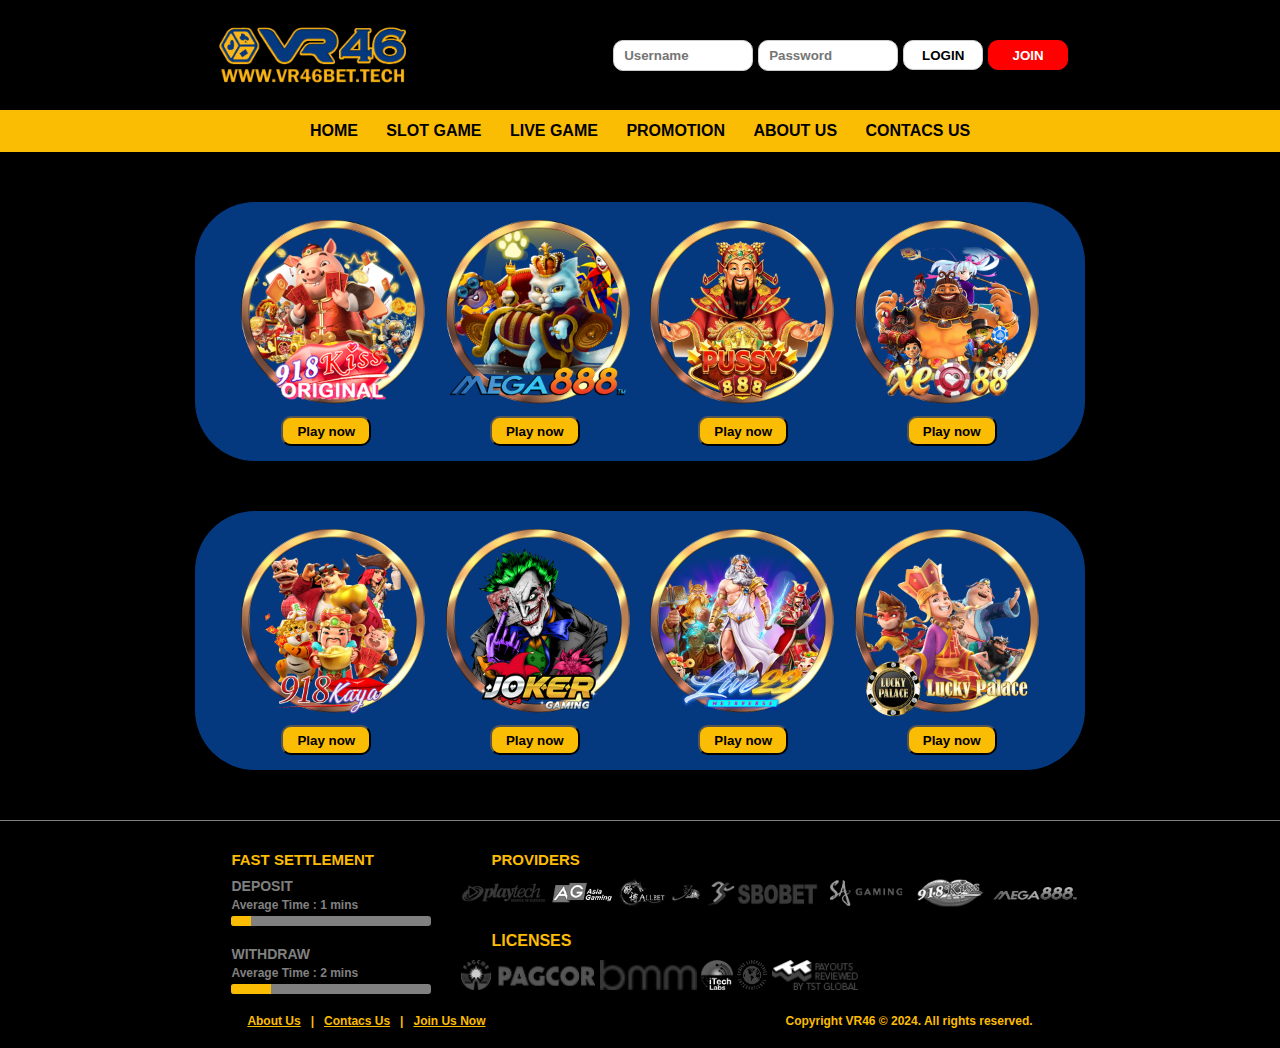
<file: slot.html>
<!DOCTYPE html>
<html>
<head>
	<meta charset="utf-8">
	<link rel="stylesheet" type="text/css" href="style.css">

	<title>VR46 Gaming</title>
	<link rel="shortcut icon" href="logo.png">
	
	<style>
		#outer {
			display: flex;
			justify-content: center;
			text-align: center;
		}
	</style>

	<style>
		#outer2 {
			display: flex;
			justify-content: center;
			text-align: center;
		}
	</style>

	<style>
		#outer0 {
			display: flex;
			justify-content: center;
			text-align: center;
		}
	</style>

</head>
<body>

<div id="outer0">
	<div id="inner0"></div>

		<header>
		<img src="png.png" class="logo">
		<input type="text" name="Username" placeholder="Username" class="box" required>
		<input type="password" name="Password" placeholder="Password" class="box" required>
		<button class="login"><a href="#" type="button" onclick="openPopupLogin()">LOGIN</a></button>
		<button class="join"><a href="join.html">JOIN</a></button>

	</header>
</div>

	<!-- Top Bar Content -->

	<nav class="navbar">
		<div class="navdiv">
			<ul>
				<li><a href="index.html">HOME</a></li>
				<li><a href="slot.html">SLOT GAME</a></li>
				<li><a href="live.html">LIVE GAME</a></li>
				<li><a href="promotion.html">PROMOTION</a></li>
				<li><a href="about.html">ABOUT US</a></li>
				<li><a href="contac.html">CONTACS US</a></li>
			</ul>
		</div>
	</nav>

	<!-- End Top Bar Content -->

<div id="outer">
	<div id="inner"></div>

			<div class="slot">
					<img src="s1.png" class="product" width="200px" height="auto">
					<img src="s2.png" class="product" width="200px" height="auto">
					<img src="s3.png" class="product" width="200px" height="auto">
					<img src="s4.png" class="product" width="200px" height="auto">
					<button><a href="join.html">Play now</a></button>
					<button><a href="join.html">Play now</a></button>
					<button><a href="join.html">Play now</a></button>
					<button><a href="join.html">Play now</a></button>
			</div>
</div>

<div id="outer2">
	<div id="inner2"></div>

			<div class="slot">
					<img src="s5.png" class="product" width="200px" height="auto">
					<img src="s6.png" class="product" width="200px" height="auto">
					<img src="s7.png" class="product" width="200px" height="auto">
					<img src="s8.png" class="product" width="200px" height="auto">
					<button><a href="join.html">Play now</a></button>
					<button><a href="join.html">Play now</a></button>
					<button><a href="join.html">Play now</a></button>
					<button><a href="join.html">Play now</a></button>
				</div>
</div>

		<div class="popup-login" id="popuplogin">
			<img src="error.png">s
			<h2>Something Error ! Please try again later.</h2>
			<button type="button" onclick="closePopupLogin()">OK</button>
		</div>

		<script>
		let popuplogin = document.getElementById("popuplogin");

		function openPopupLogin(){
			popuplogin.classList.add("open-popup-login");
		}
		function closePopupLogin(){
			popuplogin.classList.remove("open-popup-login");
		}

		</script>
		
<!-- Footer container -->

<div class="footer-bg">

	<div id="verticle-line" class="footer-line"></div>

	<div id="outer10">
		<div id="inner10"></div>

	<div class="row1">

		<div class="footer">
			<div class="process">
				<div class="top-name">FAST SETTLEMENT</div>
				<div class="container-text">DEPOSIT</div>
				<div class="container-text2">Average Time : 1 mins</div>
				<div class="process-bar">
					<div class="processd1 processd2"></div>
				</div>
				<div class="container-text">WITHDRAW</div>
				<div class="container-text2">Average Time : 2 mins</div>
				<div class="process-bar">
					<div class="processw1 processw2"></div>
				</div>
			</div>
		</div>

		<div class="footer">
			<div class="footer-divider">
				<div class="top-name">PROVIDERS</div>
				<img src="providers1.png" class="footer-banner">
				<img src="providers2.png" class="footer-banner">
				<img src="providers3.png" class="footer-banner">
				<img src="providers4.png" class="footer-banner">
				<img src="providers5.png" class="footer-banner">
				<img src="providers6.png" class="footer-banner">
				<img src="providers7.png" class="footer-banner">
				<img src="providers8.png" class="footer-banner">
				<div class="top-name2">LICENSES</div>
				<img src="licenses1.png" class="footer-banner">
				<img src="licenses2.png" class="footer-banner">
				<img src="licenses3.png" class="footer-banner">
				<img src="licenses4.png" class="footer-banner">
				<img src="licenses5.png" class="footer-banner">
			</div>
		</div>

	</div>

		<div class="bottom-finish">
			<div class="bottom-text">
				<a href="about.html">About Us</a>
				<div class="text-divider">|</div>
				<a href="contac.html">Contacs Us</a>
				<div class="text-divider">|</div>
				<a href="join.html">Join Us Now</a>
			</div>
				<div class="copyright">Copyright VR46 © 2024. All rights reserved.</div>
		</div>
	</div>
</div>

<!-- End Footer container -->

</body>
</html>
</file>
<file: style.css>
*{
	margin: 0;
	padding: 0;
	font-family: sans-serif;
	box-sizing: border-box;
	font-weight: bold;
	justify-content: center;
}
body{
	background: black;
}
header{
	height: 110px;
	width: 100%;
	position: absolute;
	top: 0;
	background:black;
	padding-right: 50px;
	padding-left: 50px;
	display: flex;
}
.logo{
	height: 60px;
	width: auto;
	margin-top: 25px;
	margin-right: 200px;
}
.join{
	width: 80px;
	height: 30px;
  border: 1px solid #ccc;
  border-radius: 10px;
	border-color: red;
	background-color: red;
}
.login{
	width: 80px;
	height: 30px;
  border: 1px solid #ccc;
  border-radius: 10px;
 	margin-right: 5px;
 	background-color: white;
}
.box{
	width: 140px;
	height: 31.45px;
  border: 1px solid #ccc;
  border-radius: 10px;
	padding: 10px;
	margin-right: 5px;
}
header .join a{
	text-decoration: none;
	color: white;
	font-weight: 900;
}
header .login a{
	text-decoration: none;
	color: black;
	font-weight: 900;
}
header input, button{
	margin-top: 40px;
}
.navbar{
	background: #fbbc04;
	margin-top: 110px;
}
.navbar ul{
	text-align: center;
}
.navbar li{
	display: inline-block;
}
.navbar a{
	color: black;
	font-weight: 900;
	font-size: 16px;
	display: block;
	padding: 12px;
	text-align: center;
	text-decoration: none
}
.navbar a:hover{
	background-color: #04397f;
	color: white;
}
.register{
	position: relative;
	background-size: cover;
	margin-top: 70px;
	margin-bottom: 50px;
	width: 900px;
	height: 400px;
	background-color: #04397f;
	border-radius: 15px;
	background-size: cover;
	align-content: center;
	align-items: center;
	color: white;
}
.register h4{
	margin-bottom: 50px;
	font-size: 30px;
	color: white;
	font-weight: 900;
}
.register input, select {
  width: 300px;
  padding: 5px;
  border: 1px solid #ccc;
  border-radius: 4px;
  resize: vertical;
  font-size: 13px;
  align-items: left;
  display: inline-block;
  margin-top: 10px;
  margin-bottom: 10px;
  margin-right: 15px;
}
.register label {
  width: 120px;
  display: inline-block;
  font-size: 13px;
  margin-right: 5px;
  text-align: right;
  color: white;
}
.register #submit{
	border: none;
	background-color: #fbbc04;
	color: black;
	font-size: 15px;
	font-weight: 900;
	width: 120px;
	height: 30px;
	border-radius: 4px;
 	margin-top: 10px;
 	margin-left: 760px;
}
.register #submit:hover{
	background-color: red;
	color: white;
}
.about{
	font-weight: bold;
	display: inline-block;
}
.about h1{
	margin-top: 30px;
	margin-bottom: 30px;
	color: #fbbc04;
	align-items: center;
	align-content: center;
	text-align: center;
	font-weight: 900;
}
.about h6{
	margin-left: 60px;
	margin-right: 60px;
	font-size: 20px;
	color: white;
}
.about h2{
	margin-left: 60px;
	font-size: 26px;
	color: #fbbc04;
	font-weight: 900;
}
.about .about1{
	margin-bottom: 30px;
}
.about .about2{
	margin-bottom: 30px;
}
.about .about3{
	margin-bottom: 30px;
}
.about .about-all{
	margin-bottom: 30px;
}
.container-promotion{
	margin-top: 20px;
	height: 200px;
	width: 900px;
	background-color: #fbbc04;
	text-align: center;
}
.container-promotion img{
	width: 650px;
	height: 200px;
	float: left;
}
.container-promotion h2{
	font-size: 15px;
	font-weight: 900;
	color: black;
	text-align: center;
	padding-top: 10px;
}
.container-promotion p{
	font-size: 12px;
	color: black;
	text-align: center;
	padding-top: 25px;
	margin-left: 3px;
	margin-right: 3px;
}
.container-promotion button{
	font-size: 14px;
	font-weight: 900;
	width: 200px;
	border-radius: 7px;
	border-color: #04397f;
	background-color: #04397f;
	text-align: center;
	margin-top: 25px;
	padding-top: 5px;
	padding-bottom: 5px;
}
.container-promotion a{
	color: white;
	text-decoration: none;
}
.banner img{
	margin-left: 10px;
}
.contac-us h2{
	margin-top: 40px;
	margin-bottom: 20px;
	font-size: 35px;
	font-weight: 900;
	color: #fbbc04;
}
.slot{
	position: relative;
	background-size: cover;
	margin-top: 50px;
	width: 890px;
	height: auto;
	background: #04397f;
	border-radius: 60px;
	background-size: cover;
	align-content: center;
	align-items: center;
	color: white;
}
.slot img{
	margin-top: 10px;
}
.slot button{
	width: 90px;
	height: 30px;
	border-radius: 10px;
	background-color: #fbbc04;
	margin-right: 58px;
	margin-left: 56px;
	margin-top: 0;
	margin-bottom: 15px;
}
.slot a{
	color: black;
	font-weight: 900;
	text-decoration: none
}
/* Slideshow container */
.slideshow-container {
  max-width: 100%;
  position: relative;
  margin: auto;
}

/* Hide the images by default */
.mySlides {
  display: none;
}

/* Next & previous buttons */
.prev, .next {
  cursor: pointer;
  position: absolute;
  top: 50%;
  width: auto;
  margin-top: -22px;
  padding: 16px;
  color: white;
  font-weight: bold;
  font-size: 18px;
  transition: 0.6s ease;
  border-radius: 0 3px 3px 0;
  user-select: none;
}

/* Position the "next button" to the right */
.next {
  right: 0;
  border-radius: 3px 0 0 3px;
}

/* On hover, add a black background color with a little bit see-through */
.prev:hover, .next:hover {
  background-color: rgba(0,0,0,0.8);
}

/* Number text (1/8 etc) */
.numbertext {
  color: #f2f2f2;
  font-size: 12px;
  padding: 8px 12px;
  position: absolute;
  top: 0;
}

/* The dots/bullets/indicators */
.dot {
  cursor: pointer;
  height: 15px;
  width: 15px;
  margin: 0 2px;
  background-color: #bbb;
  border-radius: 50%;
  display: inline-block;
  transition: background-color 0.6s ease;
}

.active, .dot:hover {
  background-color: #717171;
}

/* Fading animation */
.fade {
  animation-name: fade;
  animation-duration: 1.5s;
}

@keyframes fade {
  from {opacity: .4}
  to {opacity: 1}
}
.run-stop{
	display: flex;
}
.run-stop img{
	width: auto;
	height: 15px;
	margin-left: 20px;
	margin-right: 10px;
}
.run-stop marquee{
	margin-right: 20px;
	background-size: cover;
}
.run-stop h1{
	color: white;
	font-size: 12px;
	margin-bottom: 5px;
}
.process{
	background-size: cover;
	width: 230px;
}
.top-name{
	color: #fbbc04;
	margin-left: 30px;
	margin-top: 30px;
	margin-bottom: 10px;
	font-size: 15px;
}
.container-text{
	color: gray;
	margin-left: 30px;
	margin-bottom: 4px;
	font-size: 14px;
}
.container-text2{
	color: gray;
	margin-left: 30px;
	margin-bottom: 4px;
	font-size: 12px;
}
.process-bar{
	background-color: gray;
	width: 200px;
	margin-left: 30px;
	margin-bottom: 20px;
	border-radius: 3px;
}
.processd2{
	padding-top: 5px;
	padding-bottom: 5px;
}
.processd1{
	width: 10%;
	background-color: #fbbc04;
	border-top-left-radius: 3px;
	border-bottom-left-radius: 3px;
}
.processw2{
	padding-top: 5px;
	padding-bottom: 5px;
}
.processw1{
	width: 20%;
	background-color: #fbbc04;
	border-top-left-radius: 3px;
	border-bottom-left-radius: 3px;
}
.row1{
	display: flex;
}
.footer-divider{
	background-size: cover;
	background-color: ;
	margin-left: 30px;
}
.footer-divider img{
	width: auto;
	height: 30px;
}
.footer-banner{
	filter: grayscale();
}
.footer-banner:hover{
	filter: grayscale(0);
}
.top-name2{
	color: #fbbc04;
	margin-left: 30px;
	margin-top: 20px;
	margin-bottom: 10px;
}
.bottom-finish{
	display: flex;
}
.copyright{
	color: #fbbc04;
	font-size: 12px;
	margin-bottom: 20px;
	display: block;
	font-weight: 900;
	margin-left: 270px;
}
.bottom-text{
	font-size: 12px;
	margin-bottom: 20px;
	display: flex;
	margin-right: 30px;
}
.bottom-text a{
	color: #fbbc04;
	font-weight: 900;
}
.footer-line{
	width: 100%;
	height: 1px;
	background-color: gray;
	margin-top: 50px;
	text-align: center;
}
.footer-bg{
	background-color: black;
}
.text-divider{
	color: #fbbc04;
	font-weight: 900;
	margin-right: 10px;
	margin-left: 10px;
}
.line{
	background-color: #fbbc04;
	padding: 1px;
	margin-top: 5px;
	margin-bottom: 5px;
}
.ranking{
	color: #fbbc04;
	font-weight: 900;
	font-size: 20px;
}
.Text-Ranking{
	color: #fbbc04;
}
.ranking-cover{
	background-size: cover;
	background-color: #04397f;
	margin-top: 10px;
	margin-bottom: 10px;
	width: 400px;
	display: flex;
	border-radius: 15px;
}
.ranking-left{
	display: flex;
	text-align: left;
}
.ranking-2{
	margin-left: 8px;
}
.ranking-3{
	text-align: right;
}
.ranking-user{
	width: auto;
	height: 40px;
	margin-top: 5px;
}
.ranking-name{
	color: white;
	margin-top: 10px;
}
.ranking-status{
	color: red;
	font-size: 12px;
	margin-bottom: 10px;
}
.ranking-amount{
	color: white;
	margin-top: 18px;
	margin-left: 130px;
}
.ranking-all2{
	margin-left: 80px;
}
.line-pro1{
	background-color: #fbbc04;
	padding: 1px;
	margin-top: 30px;
	margin-bottom: 5px;
}
.line-pro2{
	background-color: #fbbc04;
	padding: 1px;
	margin-top: 5px;
}
.latest{
	color: #fbbc04;
	font-weight: 900;
	font-size: 22px;
}
.done-register{
	width: 100%;
	position: relative;
	margin-bottom: 60px;
	display: flex;
	justify-content: center;
}
.done-register .success{
	font-size: 20px;
	color: #20a520;
	position: absolute;
	animation: buttons .5s linear;
	display: none;
	background-color: black;
	padding: 5px 10px 5px 10px;
	border-radius: 25px;
}
.done-register .danger{
	font-size: 20px;
	color: red;
	position: absolute;
	transition: .3s;
	animation: buttons .3s linear;
	display: none;
	background-color: black;
	padding: 5px 10px 5px 10px;
	border-radius: 25px;
}
@keyframes buttons{
	0%{
		transform: scale(0.1);
	}
	50%{
		transform: scale(0.5);
	}
	100%{
		transform: scale(1);
	}
}
.popup-login{
	width: 400px;
	background-color: white;
	position: absolute;
	top: 0;
	left: 50%;
	transform: translate(-50%,-50%) scale(0.1);
	text-align: center;
	padding: 0 30px 30px;
	color: #333;
	border-radius: 50px;
	visibility: hidden;
	transition: transform 0.4s, top 0.4s;
}
.open-popup-login{
	visibility: visible;
	top: 50%;
	transform: translate(-50%,-50%) scale(1);
}
.popup-login h2{
	font-size: 30px;
	font-weight: 900;
}
.popup-login img{
	width: 200px;
	margin-top: 20px;
}
.popup-login button{
	width: 150px;
	padding: 5px 10px 5px 10px;
	background-color: #6fd649;
	color: white;
	border: 0;
	outline: none;
	font-size: 18px;
	font-weight: 900;
	border-radius: 10px;
	cursor: pointer;
	box-shadow: 0 5px 5px rgba(0, 0, 0, 0.2);
}
.popup-login2{
	width: 400px;
	background-color: white;
	position: absolute;
	top: 0;
	left: 50%;
	transform: translate(-50%,-50%) scale(0.1);
	text-align: center;
	padding: 0 30px 30px;
	color: #333;
	border-radius: 50px;
	visibility: hidden;
	transition: transform 0.4s, top 0.4s;
}
.open-popup-login2{
	visibility: visible;
	top: 15%;
	transform: translate(-50%,-50%) scale(1);
}
.popup-login2 h2{
	font-size: 30px;
	font-weight: 900;
}
.popup-login2 img{
	width: 200px;
	margin-top: 20px;
}
.popup-login2 button{
	width: 150px;
	padding: 5px 10px 5px 10px;
	background-color: #6fd649;
	color: white;
	border: 0;
	outline: none;
	font-size: 18px;
	font-weight: 900;
	border-radius: 10px;
	cursor: pointer;
	box-shadow: 0 5px 5px rgba(0, 0, 0, 0.2);
}
</file>
